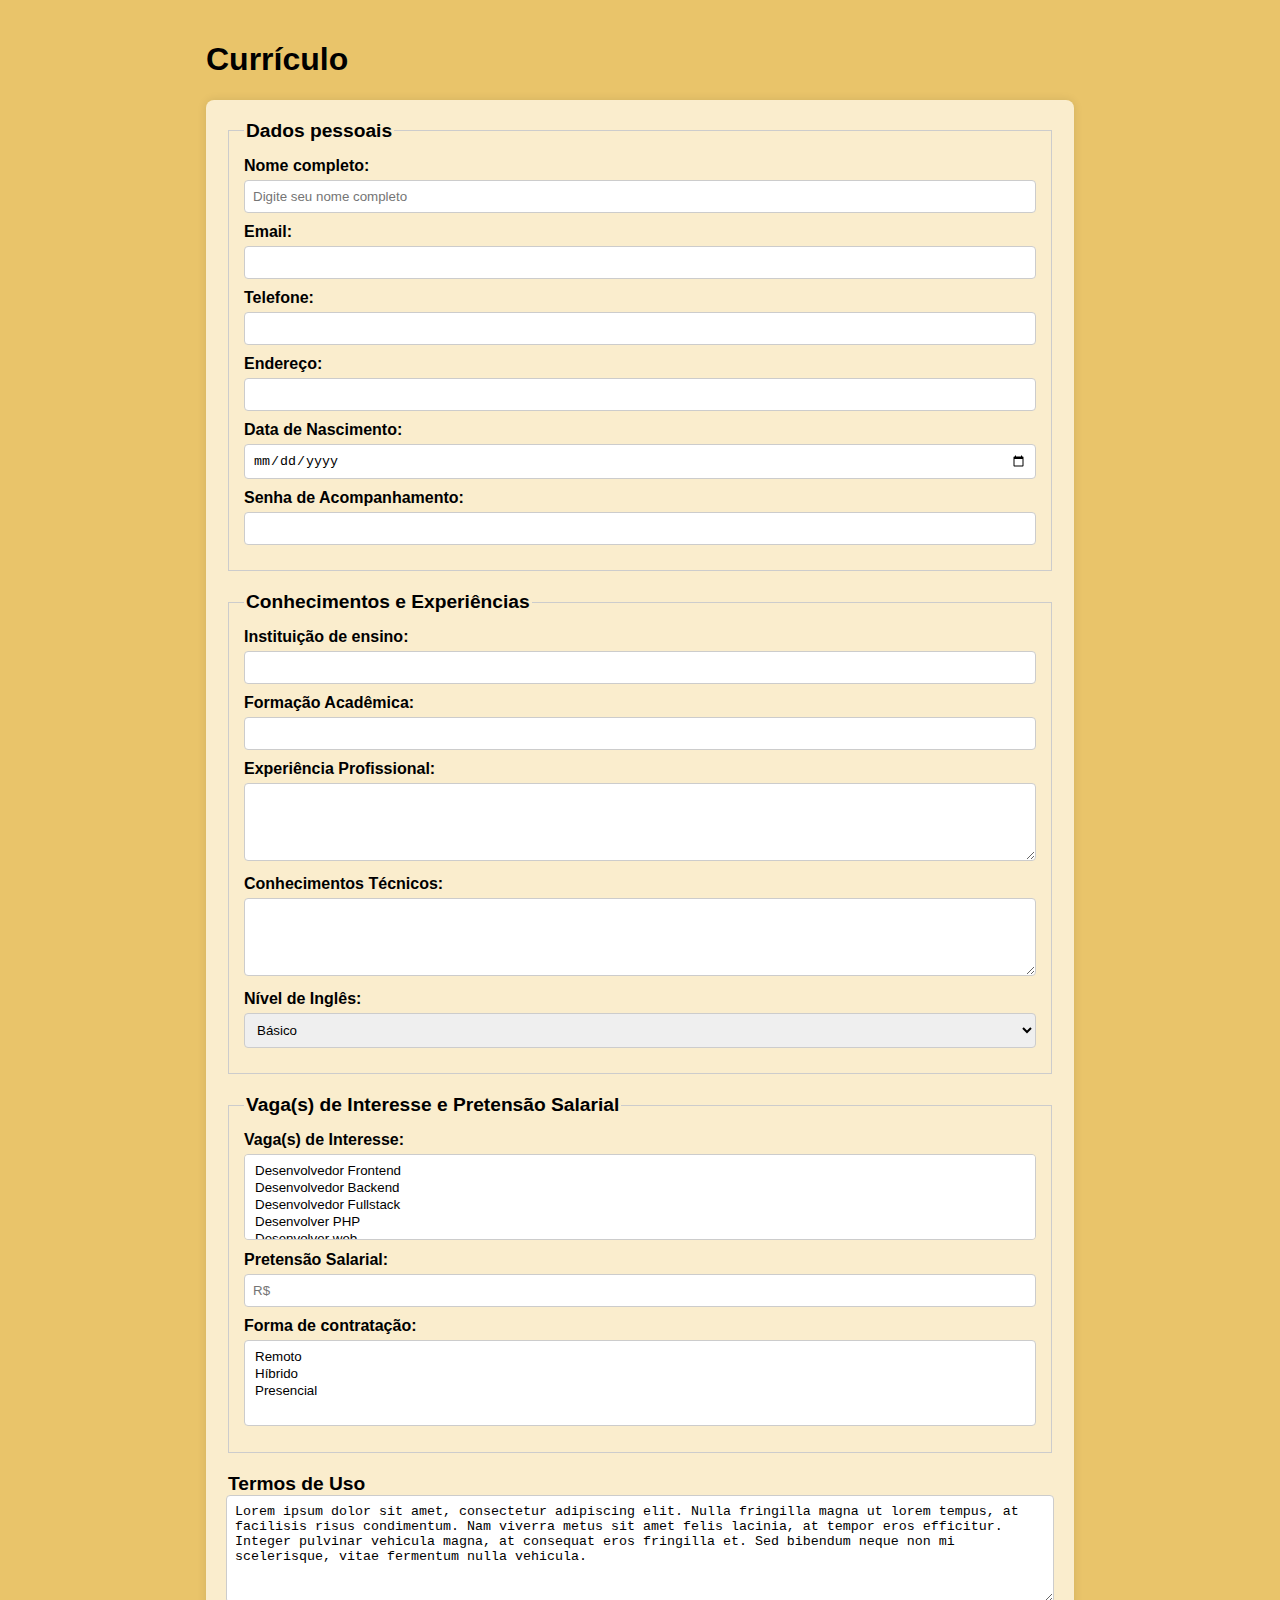
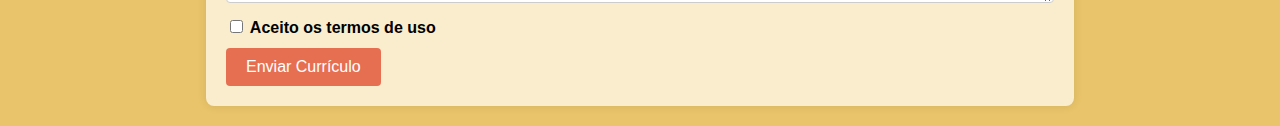
<file: CV/index.html>
<!DOCTYPE html>
<html lang="pt-br">
<head>
    <meta charset="UTF-8">
    <meta name="viewport" content="width=device-width, initial-scale=1.0">
    <title>Currículo</title>
    <link rel="stylesheet" href="style.css">
</head>
<body>
    <div class= "container"> 
        <h1>Currículo</h1>

        <form action="" method="post">
            <fieldset>
            <legend>Dados pessoais</legend>
            <div>
                <label for="nome">Nome completo:</label>
                <input placeholder="Digite seu nome completo"text" name="nome" id="nome" required>
            </div>

    <div>
                <label for="email">Email:</label>
                <input type="text" name="email" id="email" required>

    </div>

    <div>
        <label for="telefone">Telefone:</label>
            <input type="tel" id="telefone" name="telefone" required>
                  
    </div>

    <div>
        <label for="endereco">Endereço:</label>
        <input type="text" id="endereco" name="endereco">

    </div>

    <div>
        <label for="nascimento">Data de Nascimento:</label>
            <input type="date" id="nascimento" name="nascimento">

    </div>

    <div>
        <label for="senha">Senha de Acompanhamento:</label>
            <input type="password" id="senha" name="senha" required>
            
     </div>

     </fieldset>

     <fieldset>

            <legend>Conhecimentos e Experiências</legend>

            <DIV>
                <label for="instituicao">Instituição de ensino:</label>
            <input type="text" id="instituicao" name="instituicao" required>

            </DIV>

            <div>
                <label for="formacao">Formação Acadêmica:</label>
            <input type="text" id="formacao" name="formacao" required>

            </div>

            <div>
                <label for="experiencia">Experiência Profissional:</label>
            <textarea id="experiencia" name="experiencia" rows="4"></textarea>

            </div>

            <div>
                <label for="conhecimentos">Conhecimentos Técnicos:</label>
                <textarea id="conhecimentos" name="conhecimentos" rows="4"></textarea>

            </select>


            </div>

            <div>
                <label for="nivel">Nível de Inglês:</label>
            <select id="nivel" name="nivel">
                <option value="basico">Básico</option>
                <option value="intermediario">Intermediário</option>
                <option value="avancado">Avançado</option>
                <option value="fluente">Fluente</option>
            </select>

            </div>
                                
            </fieldset>

        <fieldset>

            <legend>Vaga(s) de Interesse e Pretensão Salarial</legend>
            <div>
                <label for="vagas">Vaga(s) de Interesse:</label>
            <select id="vagas" name="vagas[]" multiple required>
                <option value="frontend">Desenvolvedor Frontend</option>
                <option value="backend">Desenvolvedor Backend</option>
                <option value="fullstack">Desenvolvedor Fullstack</option>
                <option value="php">Desenvolver PHP</option>
                <option value="desenvolvedor">Desenvolver web</option>
            </select>

            </div>

            <div>
                <label for="salario">Pretensão Salarial:</label>
            <input type="number" id="salario" name="salario" placeholder="R$" required>

            </div>
            
            <div>
                <label for="Forma de contratacao">Forma de contratação:</label>
            <select id="formadecontratacao" name="formadecontratacao[]" multiple required>
                <option value="remoto">Remoto</option>
                <option value="hibrido">Híbrido</option>
                <option value="presencial">Presencial</option>

            </select>

            </div>
                        
        </fieldset>

        <legend>Termos de Uso</legend>

            <textarea id="termos" rows="6" readonly>
Lorem ipsum dolor sit amet, consectetur adipiscing elit. Nulla fringilla magna ut lorem tempus, at facilisis risus condimentum. Nam viverra metus sit amet felis lacinia, at tempor eros efficitur. Integer pulvinar vehicula magna, at consequat eros fringilla et. Sed bibendum neque non mi scelerisque, vitae fermentum nulla vehicula.
            </textarea>
        
            <div>
                <label for="aceito">
                    <input type="checkbox" id="aceito" name="aceito" required> Aceito os termos de uso
                </label>
  
            </div>
                    </fieldset>

        <button type="submit">Enviar Currículo</button>
    </form>

</body>
</html>


 
    
</body>
</html>
</file>
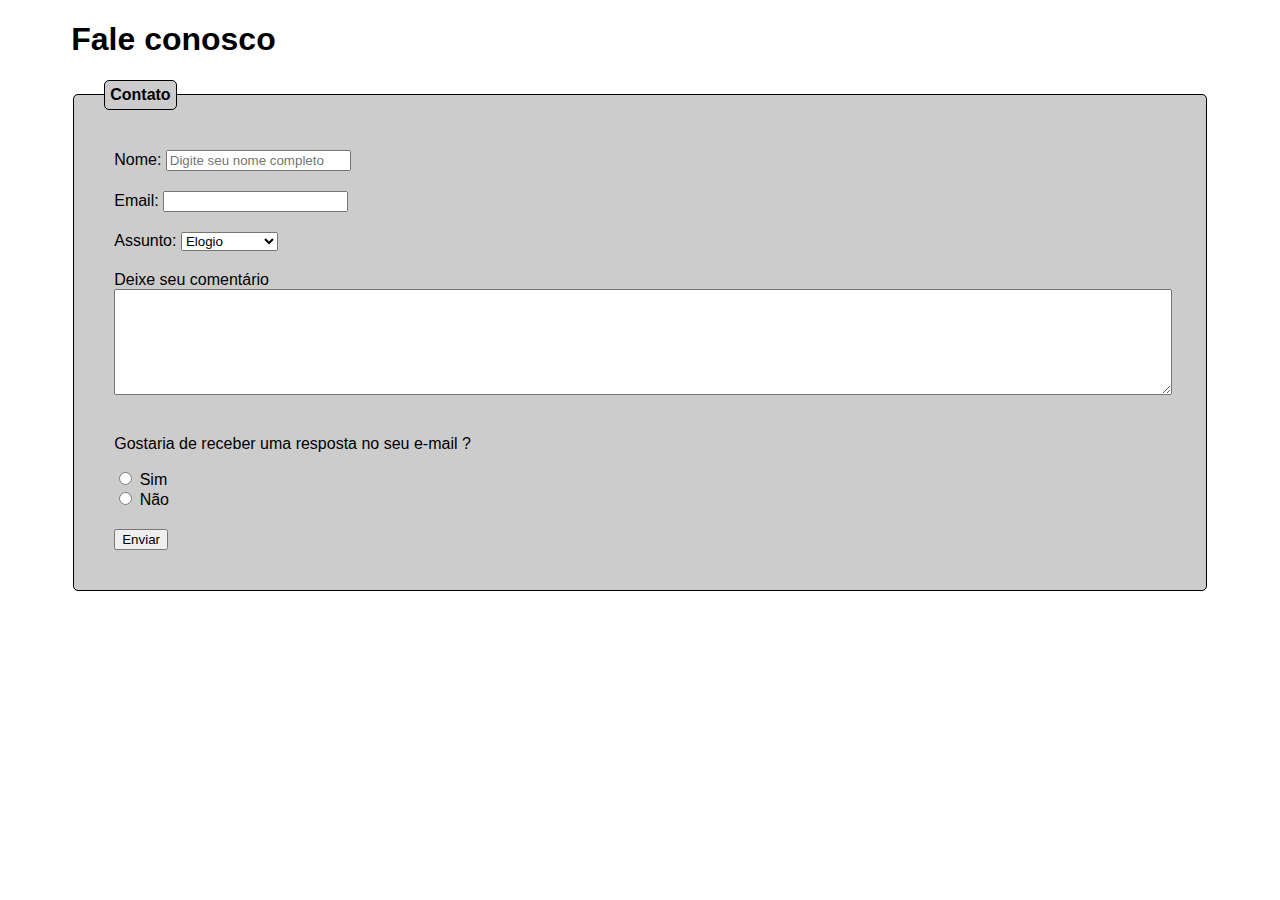
<file: PI_AULA 1208/html5.html>
<!DOCTYPE html>
<html lang="pt-br">
<head>
    <meta charset="UTF-8">
    <meta name="viewport" content="width=device-width, initial-scale=1.0">
    <title>Formulários</title>
    <link rel="stylesheet" href="style.css">
</head>
<body>
    <div class= "container"> 
        <h1>Fale conosco</h1>
        
        <!-- 
            nome
            email
            assunto (sugestão, elogio, reclamação)
            coemntário
            receber resposta no email( opção sim ou não)
            botão de enviar
         -->

        <form action="" method="post">
            <fieldset>
            <legend>Contato</legend>
            <div>
                <label for="nome">Nome:</label>
                <input placeholder="Digite seu nome completo"text" name="nome" id="nome" required>
            </div>

            <!-- Campo email -->

            <div>
                <label for="email">Email:</label>
                <input type="text" name="email" id="email" required>

            </div>

            <!-- Campo assunto -->

            <div>
                <label for="assunto">Assunto:</label>
                <select name="assunto" id="assunto">
                    <option>Sugestão</option>
                    <option selected>Elogio</option>
                    <option>Reclamação</option>
                </select>
                
            </div>

            <!-- Campo comentário -->

            <div>
                <label for="comentário">Deixe seu comentário</label>
                <textarea name="comentário" id="comentário" required cols="30" rows="10"></textarea>

            </div>

            <!-- Receber resposta no email (opção sim ou não) -->
            <div>
                <p>Gostaria de receber uma resposta no seu e-mail ?</p>
                <input type="radio" name="resposta" id="sim">
                <label for="sim">Sim</label>
                <br>
                <input type="radio" name="resposta" id="nao">
                <label for="nao">Não</label>
            </div>

            <!-- botão de enviar -->
            <div>
                <input type="submit" value="Enviar">
            </div>


        </fieldset>
        </form>

    </div>
</body>
</html>
</file>
<file: CV/style.css>
body {
            font-family: Verdana, Geneva, Tahoma, sans-serif;
            background-color: #e9c46a;
            margin: auto;
            padding: 20px;
        }

        .container{
            width: 70%;
            margin: auto;
        }
        
        form {
            max-width: 1000px;
            margin: 0 auto;
            background-color: #faedcd;
            padding: 20px;
            border-radius: 8px;
            box-shadow: 0 0 10px rgba(0, 0, 0, 0.1);
        }
        fieldset {
            border: 1px solid #ccc;
            padding: 15px;
            margin-bottom: 20px;
        }
        legend {
            font-size: 1.2em;
            font-weight: bold;
        }
        label {
            display: block;
            margin-bottom: 5px;
            font-weight: bold;
        }
        input, select, textarea {
            width: 100%;
            padding: 8px;
            margin-bottom: 10px;
            border: 1px solid #ccc;
            border-radius: 4px;
            box-sizing: border-box;
        }
        input[type="checkbox"], input[type="radio"] {
            width: auto;
        }
        button {
            background-color: #e76f51;
            color: #fff;
            border: none;
            padding: 10px 20px;
            cursor: pointer;
            font-size: 1em;
            border-radius: 4px;
        }
        button:hover {
            background-color: #e9edc9;
        }
    </style>
</head>
</file>
<file: PI_AULA 1208/style.css>
body{
    font-family: Verdana, Geneva, Tahoma, sans-serif;

}

.container{
    width: 90%;
    margin: auto;
}

fieldset{
    padding: 30px;
    border-radius: 5px;
    background-color: #ccc;
    border: 1px solid black;
}

legend{
    background-color: #ccc;
    border: 1px solid black;
    border-radius: 5px;
    padding: 5px;
    font-weight: bold;
}

form div{
    padding: 10px;

}
textarea{
    width: 100%;
    height: 100px;
}
</file>
